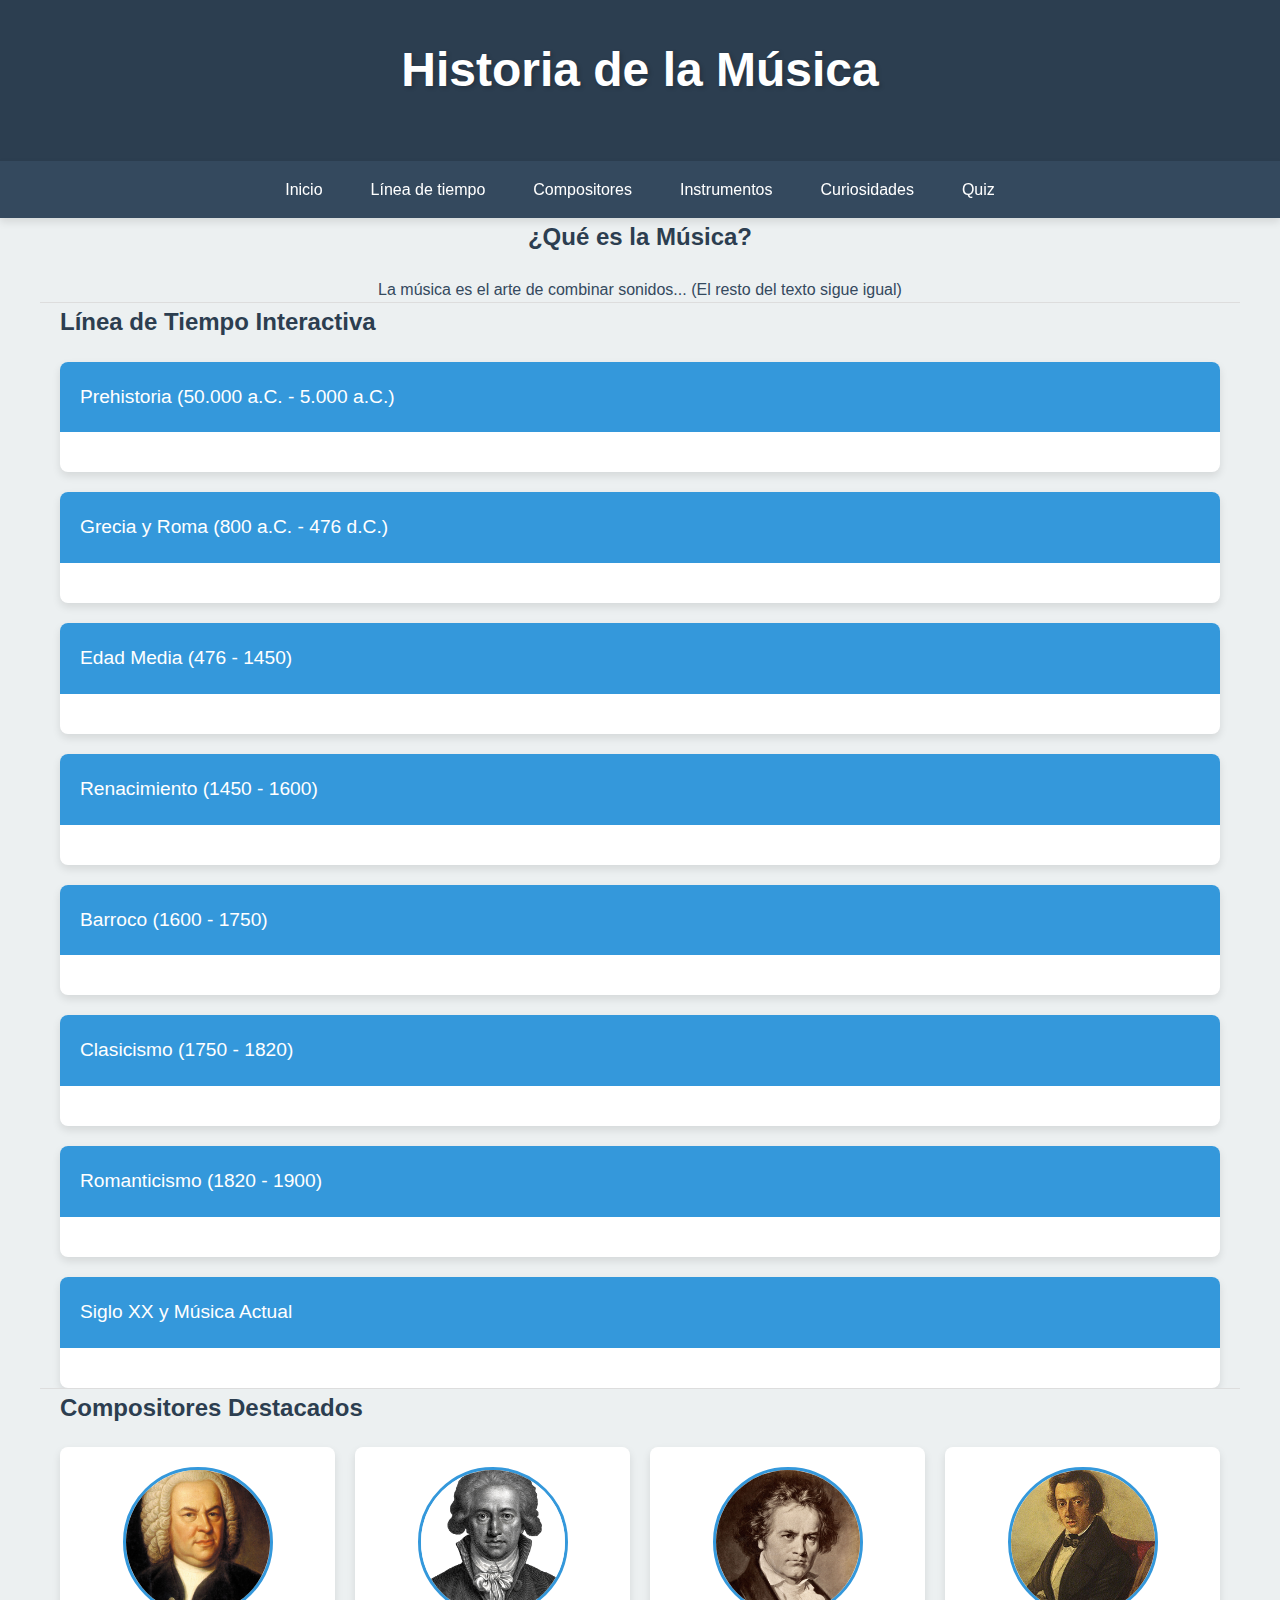
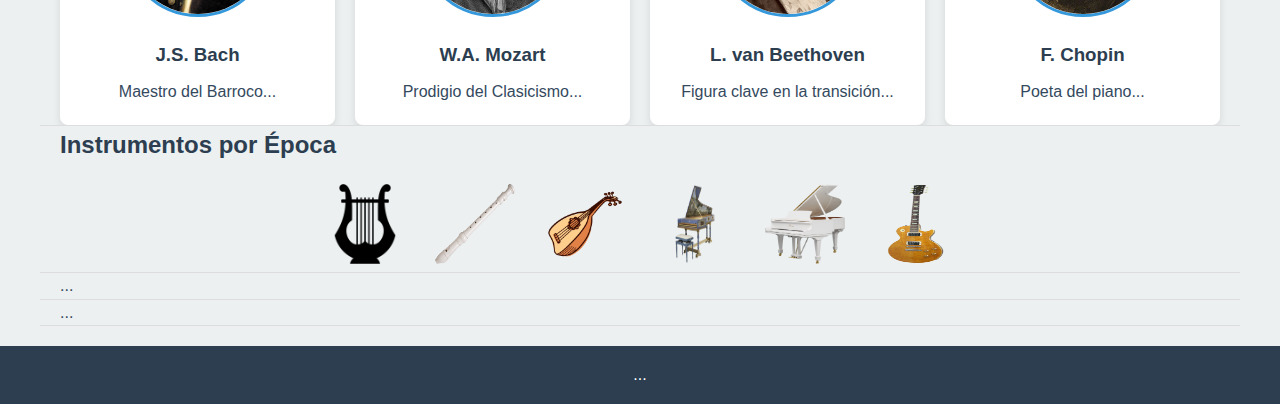
<file: index.html>
<!DOCTYPE html>
<html lang="es">
<head>
    <meta charset="UTF-8">
    <meta name="viewport" content="width=device-width, initial-scale=1.0">
    <title>Historia de la Música</title>
    <style>
        /* ... Tu CSS sigue aquí igual que antes, no necesitas cambiarlo ... */
        :root {
            --primary-color: #2c3e50;
            --secondary-color: #3498db;
            --accent-color: #e67e22;
            --background-color: #ecf0f1;
            --text-color: #34495e;
            --card-bg: #ffffff;
            --shadow: 0 4px 8px rgba(0,0,0,0.1);
        }

        * {
            box-sizing: border-box;
            margin: 0;
            padding: 0;
        }

        body {
            font-family: 'Segoe UI', Tahoma, Geneva, Verdana, sans-serif;
            line-height: 1.6;
            background-color: var(--background-color);
            color: var(--text-color);
        }

        .container {
            max-width: 1200px;
            margin: auto;
            overflow: hidden;
            padding: 0 20px;
        }

        h1, h2, h3 {
            color: var(--primary-color);
            margin-bottom: 20px;
        }

        section {
            padding: 60px 0;
            border-bottom: 1px solid #ddd;
        }

        header {
            background: var(--primary-color);
            color: #fff;
            padding: 2rem 0;
            text-align: center;
        }

        header h1 {
            font-size: 3rem;
            color: #fff;
            text-shadow: 2px 2px 4px rgba(0,0,0,0.2);
        }

        nav {
            background: #34495e;
            position: sticky;
            top: 0;
            z-index: 1000;
            box-shadow: var(--shadow);
        }

        nav ul {
            list-style: none;
            display: flex;
            justify-content: center;
        }

        nav ul li a {
            color: white;
            padding: 1rem 1.5rem;
            display: block;
            text-decoration: none;
            transition: background-color 0.3s ease;
        }

        nav ul li a:hover {
            background-color: var(--secondary-color);
        }

        #inicio {
            text-align: center;
        }

        .timeline {
            display: flex;
            flex-direction: column;
            gap: 20px;
        }

        .timeline-item {
            background: var(--card-bg);
            border-radius: 8px;
            box-shadow: var(--shadow);
            cursor: pointer;
            overflow: hidden;
            transition: max-height 0.5s ease-out;
        }

        .timeline-item-header {
            padding: 20px;
            background-color: var(--secondary-color);
            color: white;
            font-size: 1.2rem;
        }

        .timeline-item-content {
            display: flex;
            padding: 20px;
            max-height: 0;
            opacity: 0;
            transition: max-height 0.5s ease-in-out, opacity 0.5s ease-in-out, padding 0.5s ease;
            gap: 20px;
        }
        
        .timeline-item.active .timeline-item-content {
            max-height: 500px;
            opacity: 1;
        }

        .timeline-item-content img {
            max-width: 150px;
            height: auto;
            border-radius: 8px;
            object-fit: cover;
        }

        .composers-grid {
            display: grid;
            grid-template-columns: repeat(auto-fit, minmax(250px, 1fr));
            gap: 20px;
        }

        .composer-card {
            background: var(--card-bg);
            border-radius: 8px;
            box-shadow: var(--shadow);
            text-align: center;
            padding: 20px;
            transition: transform 0.3s ease, box-shadow 0.3s ease;
        }

        .composer-card:hover {
            transform: translateY(-10px);
            box-shadow: 0 8px 16px rgba(0,0,0,0.2);
        }

        .composer-card img {
            width: 150px;
            height: 150px;
            border-radius: 50%;
            object-fit: cover;
            margin-bottom: 15px;
            border: 3px solid var(--secondary-color);
        }

        .composer-card h3 {
            margin-bottom: 10px;
        }
        
        .instrument-gallery {
            display: flex;
            flex-wrap: wrap;
            gap: 30px;
            justify-content: center;
            align-items: center;
        }

        .instrument-item {
            position: relative;
            cursor: pointer;
        }

        .instrument-item img {
            width: 80px;
            height: 80px;
            transition: transform 0.3s ease;
        }

        .instrument-item:hover img {
            transform: scale(1.1);
        }

        .tooltip {
            visibility: hidden;
            width: 160px;
            background-color: var(--primary-color);
            color: #fff;
            text-align: center;
            border-radius: 6px;
            padding: 5px 0;
            position: absolute;
            z-index: 1;
            bottom: 125%;
            left: 50%;
            margin-left: -80px;
            opacity: 0;
            transition: opacity 0.3s;
        }
        
        .tooltip::after {
            content: "";
            position: absolute;
            top: 100%;
            left: 50%;
            margin-left: -5px;
            border-width: 5px;
            border-style: solid;
            border-color: var(--primary-color) transparent transparent transparent;
        }

        .instrument-item:hover .tooltip {
            visibility: visible;
            opacity: 1;
        }

        #curiosidades ul {
            list-style: disc;
            padding-left: 20px;
        }
        
        #curiosidades li {
            margin-bottom: 10px;
        }

        .hidden-curiosities {
            display: none;
        }

        .btn {
            background: var(--accent-color);
            color: white;
            padding: 10px 20px;
            border: none;
            border-radius: 5px;
            cursor: pointer;
            margin-top: 20px;
            transition: background-color 0.3s ease;
        }

        .btn:hover {
            background: #d35400;
        }

        .quiz-container {
            background: var(--card-bg);
            padding: 20px;
            border-radius: 8px;
            box-shadow: var(--shadow);
            max-width: 600px;
            margin: auto;
        }

        .question {
            margin-bottom: 20px;
        }

        .options {
            list-style: none;
            padding: 0;
        }

        .options li {
            background: #f9f9f9;
            margin-bottom: 10px;
            padding: 10px;
            border-radius: 5px;
            cursor: pointer;
            transition: background-color 0.3s ease;
            border: 1px solid #ddd;
        }

        .options li:hover {
            background-color: #e0e0e0;
        }

        .options li.correct {
            background-color: #2ecc71;
            color: white;
            border-color: #27ae60;
        }
        
        .options li.incorrect {
            background-color: #e74c3c;
            color: white;
            border-color: #c0392b;
        }

        footer {
            background: var(--primary-color);
            color: white;
            text-align: center;
            padding: 1rem 0;
            margin-top: 20px;
        }

        @media (max-width: 768px) {
            header h1 {
                font-size: 2.5rem;
            }

            nav ul {
                flex-direction: column;
                align-items: center;
            }

            .timeline-item-content {
                flex-direction: column;
                align-items: center;
                text-align: center;
            }
            
            .timeline-item-content img {
                max-width: 120px;
                margin-bottom: 15px;
            }
        }
    </style>
</head>
<body>

    <header>
        <div class="container">
            <h1>Historia de la Música</h1>
        </div>
    </header>

    <nav id="navbar">
        <div class="container">
            <ul>
                <li><a href="#inicio">Inicio</a></li>
                <li><a href="#linea-tiempo">Línea de tiempo</a></li>
                <li><a href="#compositores">Compositores</a></li>
                <li><a href="#instrumentos">Instrumentos</a></li>
                <li><a href="#curiosidades">Curiosidades</a></li>
                <li><a href="#quiz">Quiz</a></li>
            </ul>
        </div>
    </nav>

    <section id="inicio" class="container">
        <h2>¿Qué es la Música?</h2>
        <p>La música es el arte de combinar sonidos... (El resto del texto sigue igual)</p>
    </section>

    <section id="linea-tiempo" class="container">
        <h2>Línea de Tiempo Interactiva</h2>
        <div class="timeline">
            <div class="timeline-item">
                <div class="timeline-item-header">Prehistoria (50.000 a.C. - 5.000 a.C.)</div>
                <div class="timeline-item-content">
                    <img src="imagenes/pintura-rupestre.jpg" alt="Pintura rupestre">
                    <p>La música en la prehistoria...</p>
                </div>
            </div>
            <div class="timeline-item">
                <div class="timeline-item-header">Grecia y Roma (800 a.C. - 476 d.C.)</div>
                <div class="timeline-item-content">
                    <img src="imagenes/musico-griego.jpg" alt="Músico griego">
                    <p>Para los griegos, la música...</p>
                </div>
            </div>
            <div class="timeline-item">
                <div class="timeline-item-header">Edad Media (476 - 1450)</div>
                <div class="timeline-item-content">
                    <img src="imagenes/manuscrito-medieval.jpg" alt="Manuscrito musical medieval">
                    <p>Dominada por la música religiosa...</p>
                </div>
            </div>
            <div class="timeline-item">
                <div class="timeline-item-header">Renacimiento (1450 - 1600)</div>
                <div class="timeline-item-content">
                    <img src="imagenes/concierto-renacentista.jpg" alt="Concierto renacentista">
                    <p>La polifonía vocal alcanzó...</p>
                </div>
            </div>
            <div class="timeline-item">
                <div class="timeline-item-header">Barroco (1600 - 1750)</div>
                <div class="timeline-item-content">
                    <img src="imagenes/bach.jpg" alt="Johann Sebastian Bach">
                    <p>Caracterizado por el contraste...</p>
                </div>
            </div>
            <div class="timeline-item">
                <div class="timeline-item-header">Clasicismo (1750 - 1820)</div>
                <div class="timeline-item-content">
                    <img src="imagenes/mozart.jpg" alt="Wolfgang Amadeus Mozart">
                    <p>Buscaba el equilibrio, la claridad...</p>
                </div>
            </div>
            <div class="timeline-item">
                <div class="timeline-item-header">Romanticismo (1820 - 1900)</div>
                <div class="timeline-item-content">
                    <img src="imagenes/beethoven.jpg" alt="Ludwig van Beethoven">
                    <p>La música se vuelve más personal...</p>
                </div>
            </div>
            <div class="timeline-item">
                <div class="timeline-item-header">Siglo XX y Música Actual</div>
                <div class="timeline-item-content">
                    <img src="imagenes/beatles.jpg" alt="The Beatles">
                    <p>Un periodo de ruptura y experimentación...</p>
                </div>
            </div>
        </div>
    </section>

    <section id="compositores" class="container">
        <h2>Compositores Destacados</h2>
        <div class="composers-grid">
            <div class="composer-card">
                <img src="imagenes/bach.jpg" alt="Bach">
                <h3>J.S. Bach</h3>
                <p>Maestro del Barroco...</p>
            </div>
            <div class="composer-card">
                <img src="imagenes/mozart.jpg" alt="Mozart">
                <h3>W.A. Mozart</h3>
                <p>Prodigio del Clasicismo...</p>
            </div>
            <div class="composer-card">
                <img src="imagenes/beethoven.jpg" alt="Beethoven">
                <h3>L. van Beethoven</h3>
                <p>Figura clave en la transición...</p>
            </div>
            <div class="composer-card">
                <img src="imagenes/chopin.jpg" alt="Chopin">
                <h3>F. Chopin</h3>
                <p>Poeta del piano...</p>
            </div>
        </div>
    </section>

    <section id="instrumentos" class="container">
        <h2>Instrumentos por Época</h2>
        <div class="instrument-gallery">
            <div class="instrument-item">
                <img src="imagenes/lira.png" alt="Lira">
                <span class="tooltip">Lira (Grecia Antigua)</span>
            </div>
            <div class="instrument-item">
                <img src="imagenes/flauta.png" alt="Flauta">
                <span class="tooltip">Flauta de Hueso (Prehistoria)</span>
            </div>
            <div class="instrument-item">
                <img src="imagenes/laud.png" alt="Laúd">
                <span class="tooltip">Laúd (Renacimiento)</span>
            </div>
            <div class="instrument-item">
                <img src="imagenes/clavecembalo.png" alt="Clavicémbalo">
                <span class="tooltip">Clavicémbalo (Barroco)</span>
            </div>
            <div class="instrument-item">
                <img src="imagenes/piano.png" alt="Piano">
                <span class="tooltip">Piano (Clasicismo/Romanticismo)</span>
            </div>
            <div class="instrument-item">
                <img src="imagenes/guitarra-electrica.png" alt="Guitarra Eléctrica">
                <span class="tooltip">Guitarra Eléctrica (Siglo XX)</span>
            </div>
        </div>
    </section>

    <!-- El resto del HTML (Curiosidades, Quiz, Footer) y el SCRIPT siguen exactamente igual -->
    <section id="curiosidades" class="container">...</section>
    <section id="quiz" class="container">...</section>
    <footer>...</footer>
    <script>...</script>

</body>
</html>
</file>
